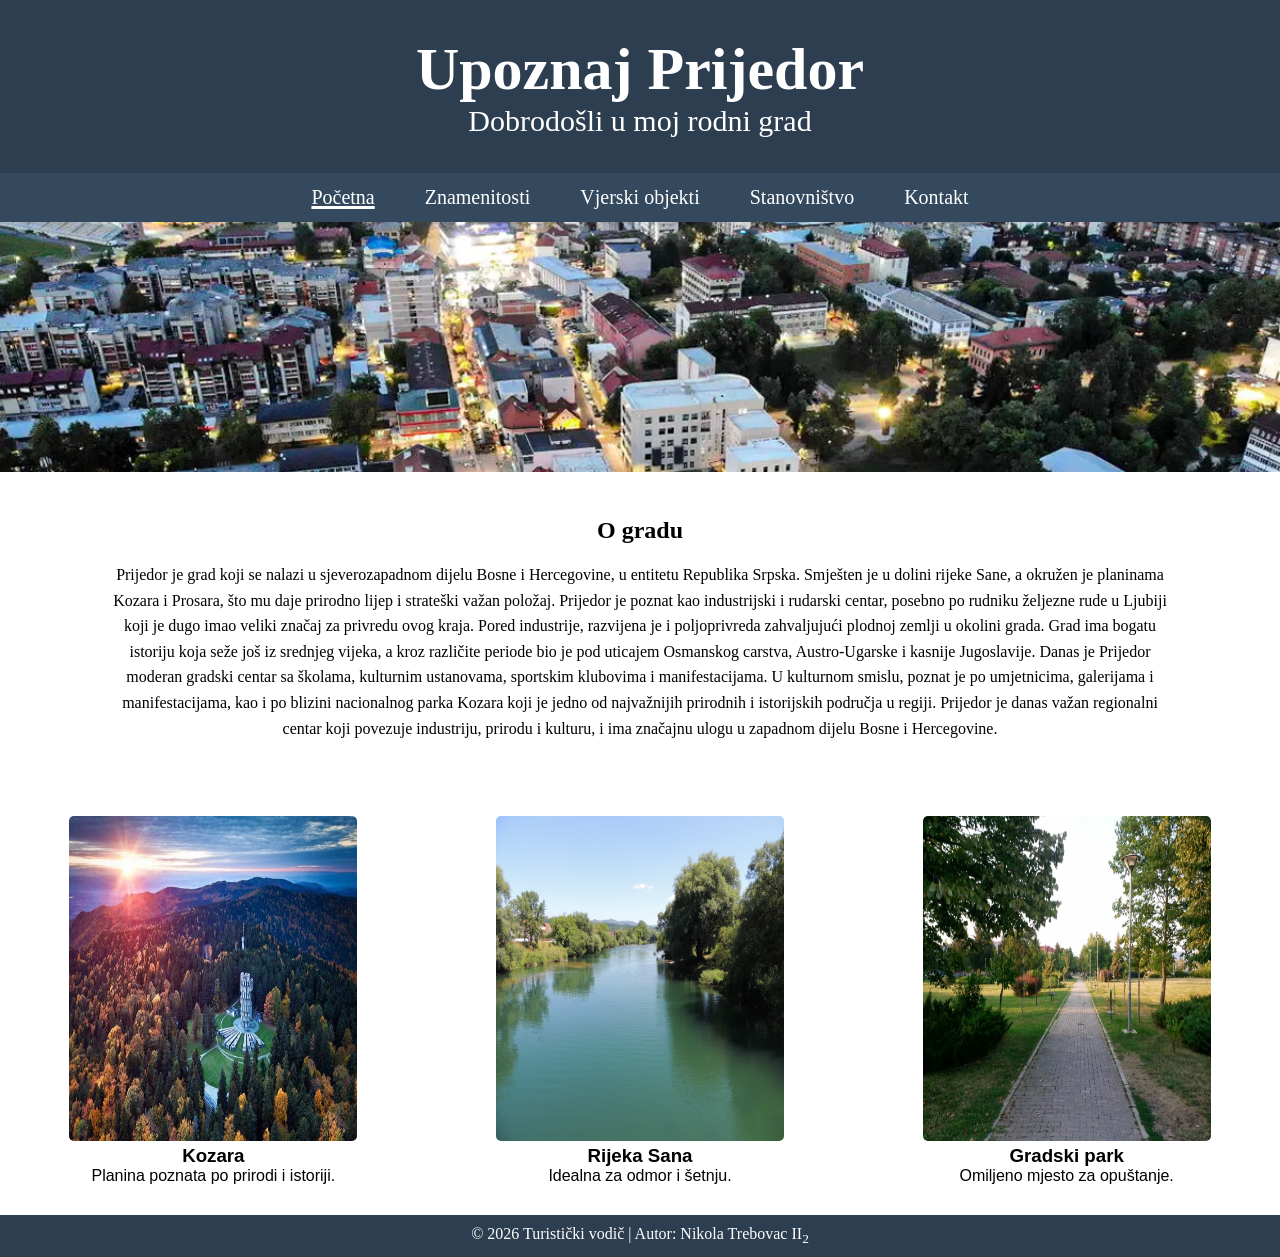
<file: index.html>
<!DOCTYPE html>
<html>
<head>
<meta charset="UTF-8">
<meta name="viewport" content="width=device-width, initial-scale=1.0">
<link rel="stylesheet" href="CSS\stil.css">
<link rel="stylesheet" href="CSS\tekst.css">
<title>Upoznaj Prijedor</title>
</head>
<body>
<header>
<h1>Upoznaj Prijedor</h1>
<p>Dobrodošli u moj rodni grad</p>
</header> 
<nav>
<ul>
<li><a href="index.html" class="aktivnaStr">Početna</a></li>
<li><a href="znamenitosti.html">Znamenitosti</a></li>
<li><a href="crkve.html">Vjerski objekti</a></li>
<li><a href="stanovnistvo.html">Stanovništvo</a></li>
<li><a href="kontakt.html">Kontakt</a></li>
</ul>
</nav>
<section class="prvasec">
</section>
<section class="drugasec">
<h2>O gradu</h2>
<br>
<p>Prijedor je grad koji se nalazi u sjeverozapadnom dijelu Bosne i Hercegovine, u entitetu Republika Srpska. Smješten je u dolini rijeke Sane, a okružen je planinama Kozara i Prosara, što mu daje prirodno lijep i strateški važan položaj.

Prijedor je poznat kao industrijski i rudarski centar, posebno po rudniku željezne rude u Ljubiji koji je dugo imao veliki značaj za privredu ovog kraja. Pored industrije, razvijena je i poljoprivreda zahvaljujući plodnoj zemlji u okolini grada.

Grad ima bogatu istoriju koja seže još iz srednjeg vijeka, a kroz različite periode bio je pod uticajem Osmanskog carstva, Austro-Ugarske i kasnije Jugoslavije. Danas je Prijedor moderan gradski centar sa školama, kulturnim ustanovama, sportskim klubovima i manifestacijama.

U kulturnom smislu, poznat je po umjetnicima, galerijama i manifestacijama, kao i po blizini nacionalnog parka Kozara koji je jedno od najvažnijih prirodnih i istorijskih područja u regiji.

Prijedor je danas važan regionalni centar koji povezuje industriju, prirodu i kulturu, i ima značajnu ulogu u zapadnom dijelu Bosne i Hercegovine.</p>
</section>
 <section class="galerija">
        <div class="kolone">
            <div class="kolona">
                <img src="SLIKE/kozara.jpg" alt="">
                <h3>Kozara</h3>
                <p>Planina poznata po prirodi i istoriji.</p>
            </div>

            <div class="kolona">
                <img src="SLIKE/sana.jpg" alt="">
                <h3>Rijeka Sana</h3>
                <p>Idealna za odmor i šetnju.</p>
            </div>

            <div class="kolona">
                <img src="SLIKE/park.jpg" alt="">
                <h3>Gradski park</h3>
                <p>Omiljeno mjesto za opuštanje.</p>
            </div>
        </div>
    </section>
	<footer>
	<p>&copy 2026 Turistički vodič | Autor: Nikola Trebovac II<sub>2</sub></p>
	</footer>
</body>
</html>
</file>
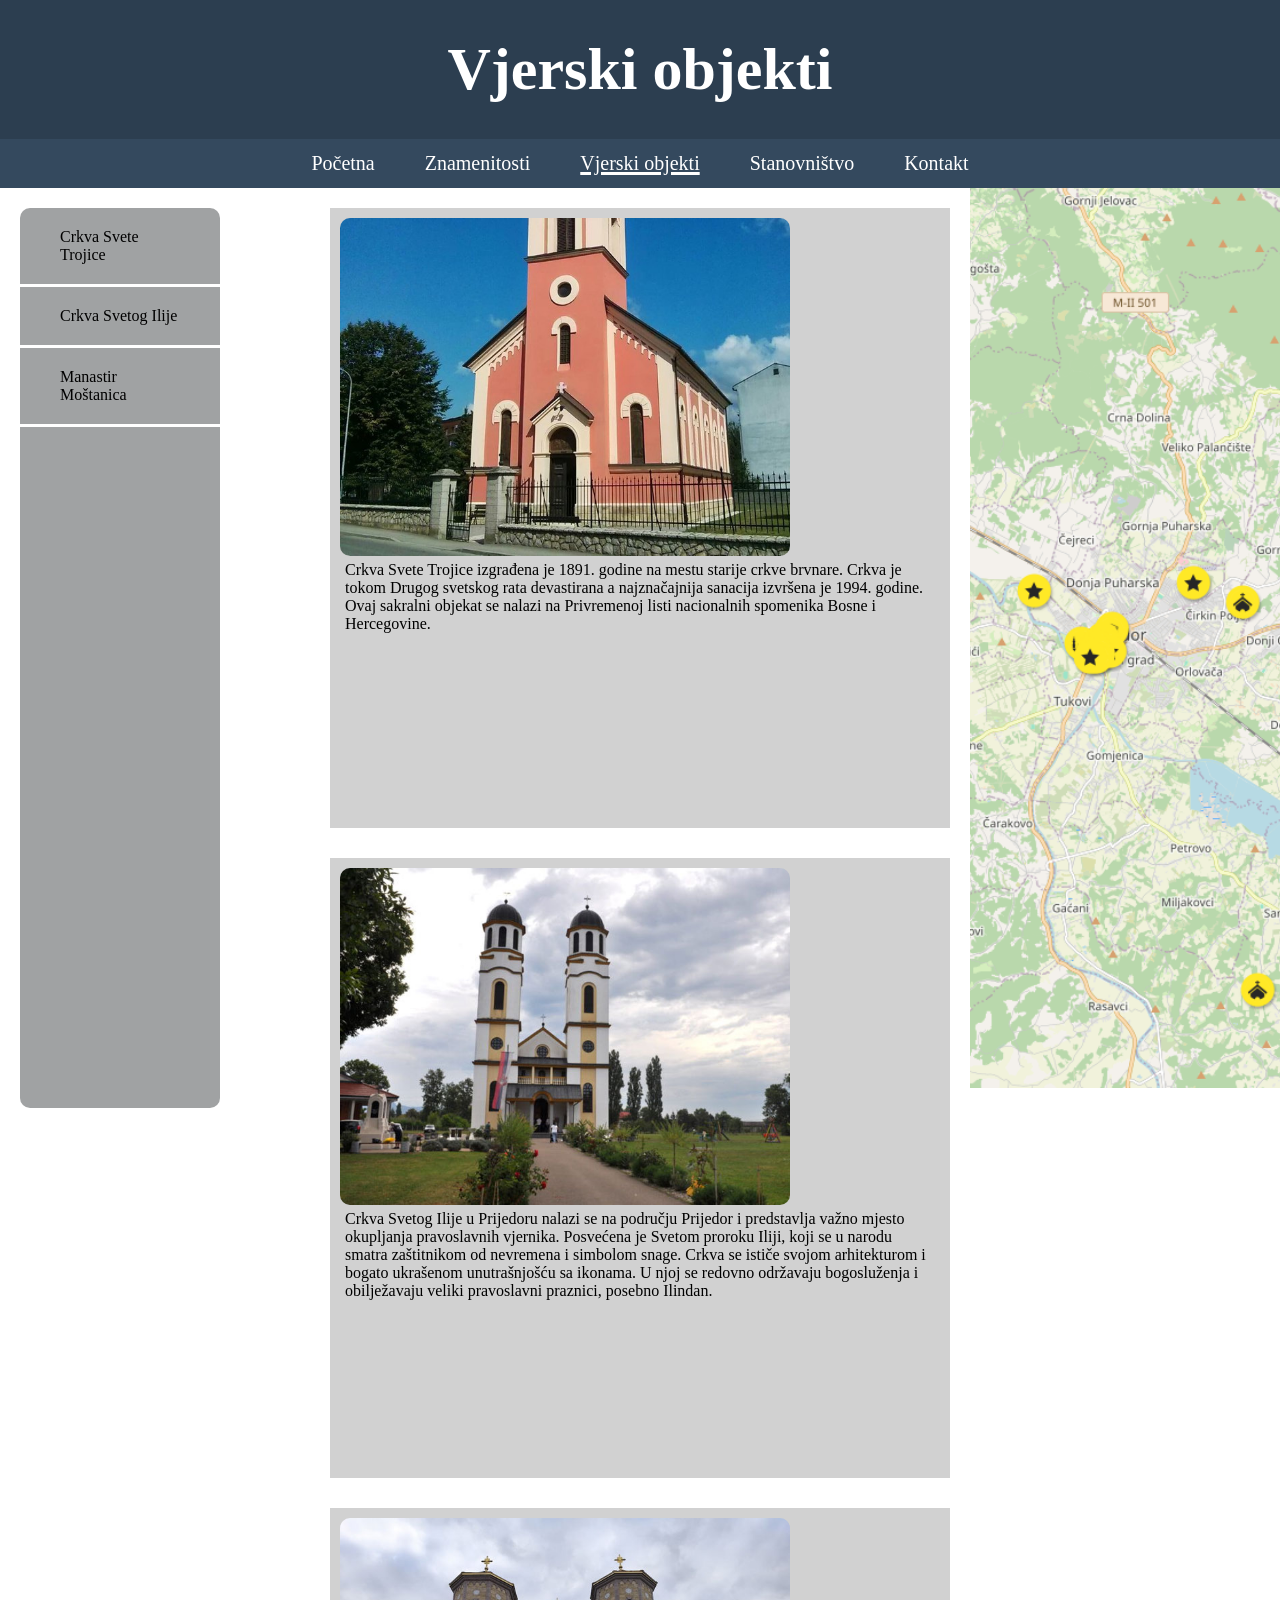
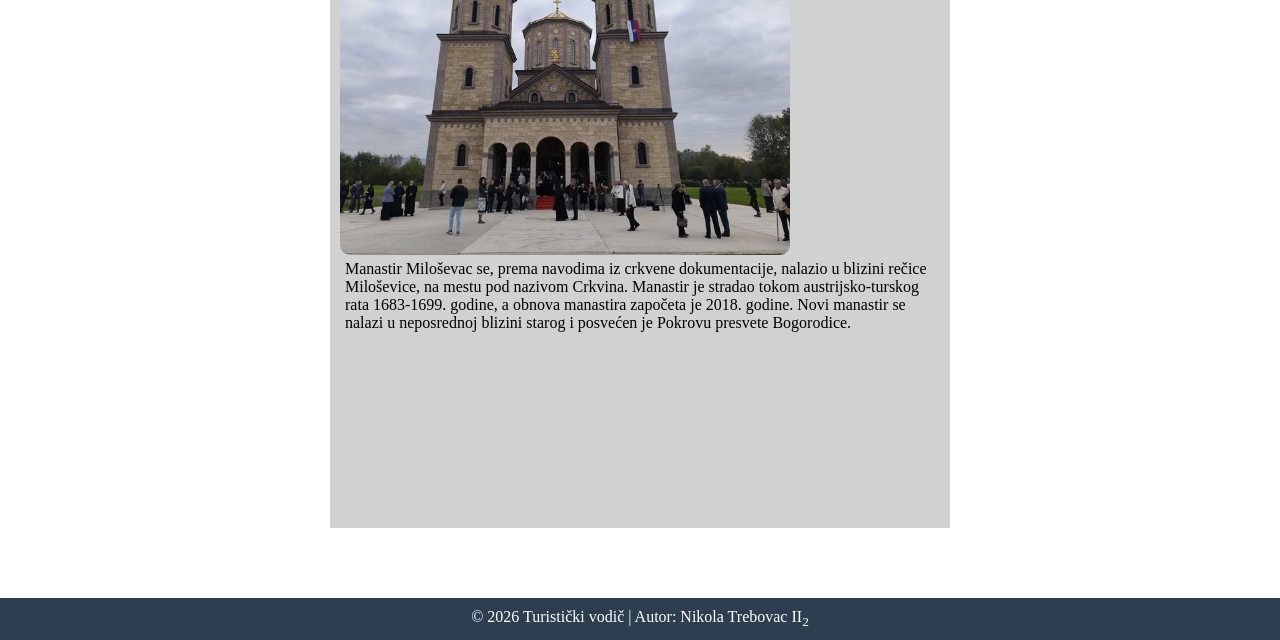
<file: crkve.html>
<!DOCTYPE html>
<html>
<head>
<meta name="viewport" content="width=device-width, initial-scale=1.0">
<meta charset="UTF-8">
<link rel="stylesheet" href="CSS\stil.css">
<link rel="stylesheet" href="CSS\tekst.css">
<title>Vjerski objekti</title>
</head>
<body>
<header>
<h1>Vjerski objekti</h1>
</header> 
<nav>
<ul>
<li><a href="index.html">Početna</a></li>
<li><a href="znamenitosti.html">Znamenitosti</a></li>
<li><a href="crkve.html" class="aktivnaStr">Vjerski objekti</a></li>
<li><a href="stanovnistvo.html">Stanovništvo</a></li>
<li><a href="kontakt.html">Kontakt</a></li>
</ul>
</nav>
<div class="galerija2">
    <aside class="lijevo">
	<ul>
        <li><a href="#trojica">Crkva Svete Trojice</a></li>
        <li><a href="#ilija">Crkva Svetog Ilije</a></li>
        <li><a href="#mostanica">Manastir Moštanica</a></li>
	</ul>
    </aside>
    <div class="centar">
        <div class="crkva" id="trojica">
            <img src="SLIKE/Svete_trojece.jpg">
			<p>Crkva Svete Trojice izgrađena je 1891. godine na mestu starije crkve brvnare. Crkva je tokom Drugog svetskog rata devastirana a najznačajnija sanacija izvršena je 1994. godine. Ovaj sakralni objekat se nalazi na Privremenoj listi nacionalnih spomenika Bosne i Hercegovine.</p>
        </div>
        <div class="crkva" id="ilija">
            <img src="SLIKE/svetogilije.jpg">
			<p>Crkva Svetog Ilije u Prijedoru nalazi se na području Prijedor i predstavlja važno mjesto okupljanja pravoslavnih vjernika. Posvećena je Svetom proroku Iliji, koji se u narodu smatra zaštitnikom od nevremena i simbolom snage. Crkva se ističe svojom arhitekturom i bogato ukrašenom unutrašnjošću sa ikonama. U njoj se redovno održavaju bogosluženja i obilježavaju veliki pravoslavni praznici, posebno Ilindan.</p>
        </div>
        <div class="crkva" id="mostanica">
            <img src="SLIKE/milosevac.jpg">
			<p>Manastir Miloševac se, prema navodima iz crkvene dokumentacije, nalazio u blizini rečice Miloševice, na mestu pod nazivom Crkvina. Manastir je stradao tokom austrijsko-turskog rata 1683-1699. godine, a obnova manastira započeta je 2018. godine. Novi manastir se nalazi u neposrednoj blizini starog i posvećen je Pokrovu presvete Bogorodice.</p>
        </div>
    </div>
	<div class="desno">
        <img src="SLIKE/mapa.PNG">
    </div>
</div>
<footer>
	<p>&copy 2026 Turistički vodič | Autor: Nikola Trebovac II<sub>2</sub></p>
	</footer>
</body>
</html>
</file>
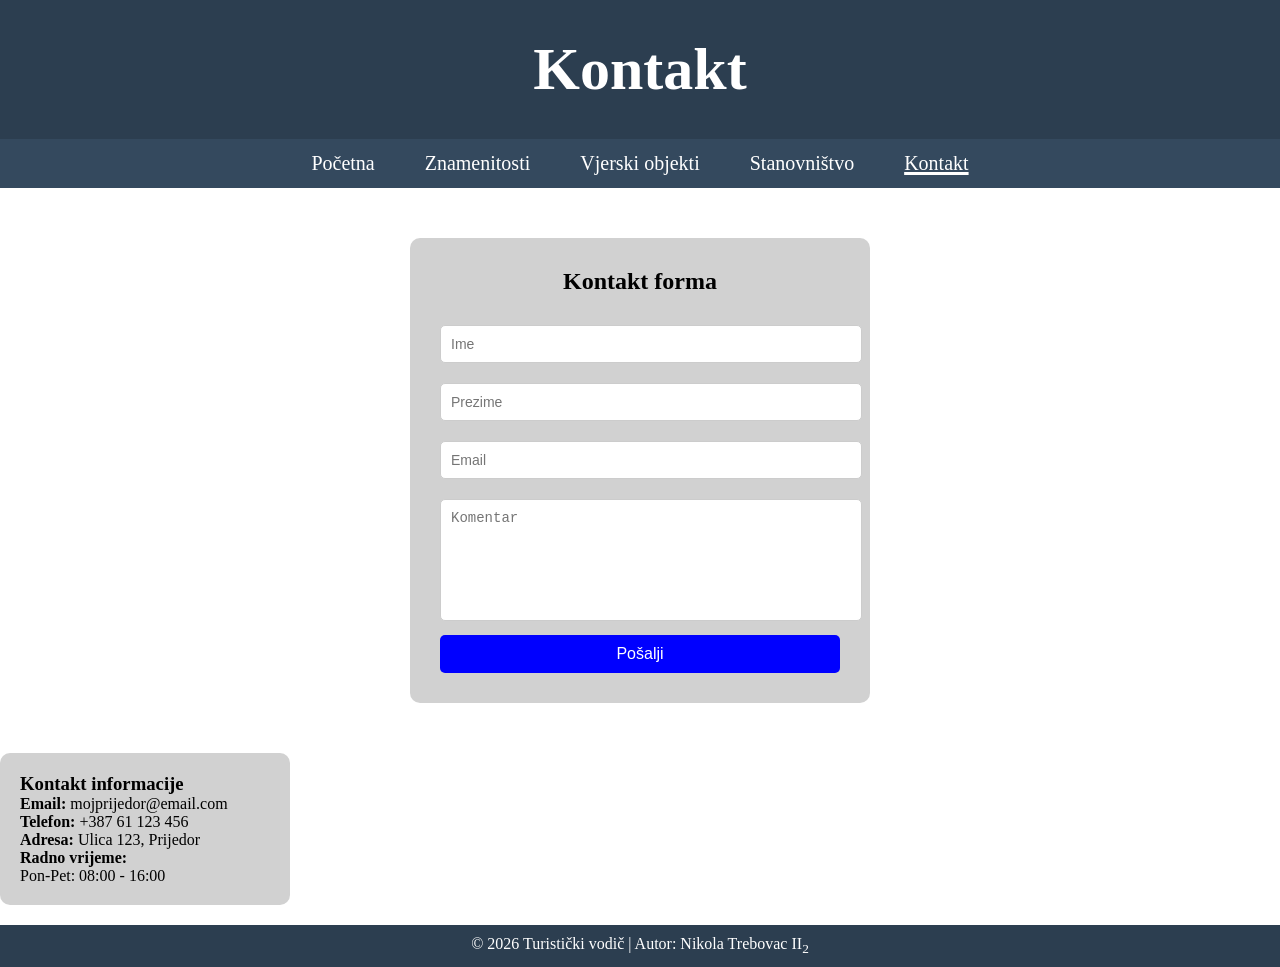
<file: kontakt.html>
<!DOCTYPE html>
<html>
<head>
<meta name="viewport" content="width=device-width, initial-scale=1.0">
<meta charset="UTF-8">
<link rel="stylesheet" href="CSS\forma.css">
<link rel="stylesheet" href="CSS\stil.css">
<link rel="stylesheet" href="CSS\tekst.css">
<title>Kontakt</title>
</head>
<body>
<header>
<h1>Kontakt</h1>
</header> 
<nav>
<ul>
<li><a href="index.html">Početna</a></li>
<li><a href="znamenitosti.html">Znamenitosti</a></li>
<li><a href="crkve.html">Vjerski objekti</a></li>
<li><a href="stanovnistvo.html">Stanovništvo</a></li>
<li><a href="kontakt.html" class="aktivnaStr">Kontakt</a></li>
</ul>
</nav>
<div class="forma">
    <h2>Kontakt forma</h2>
    <form>
        <input type="text" placeholder="Ime" />
        <input type="text" placeholder="Prezime" />
        <input type="email" placeholder="Email" />
        <textarea placeholder="Komentar"></textarea>
        <button type="submit">Pošalji</button>
    </form>
</div>
<aside>
    <h3>Kontakt informacije</h3>
    <p><strong>Email:</strong> mojprijedor@email.com</p>
    <p><strong>Telefon:</strong> +387 61 123 456</p>
    <p><strong>Adresa:</strong> Ulica 123, Prijedor</p>
    <p><strong>Radno vrijeme:</strong><br>Pon-Pet: 08:00 - 16:00</p>
</aside>
<footer>
	<p>&copy 2026 Turistički vodič | Autor: Nikola Trebovac II<sub>2</sub></p>
</footer>
</body>
</html>
</file>
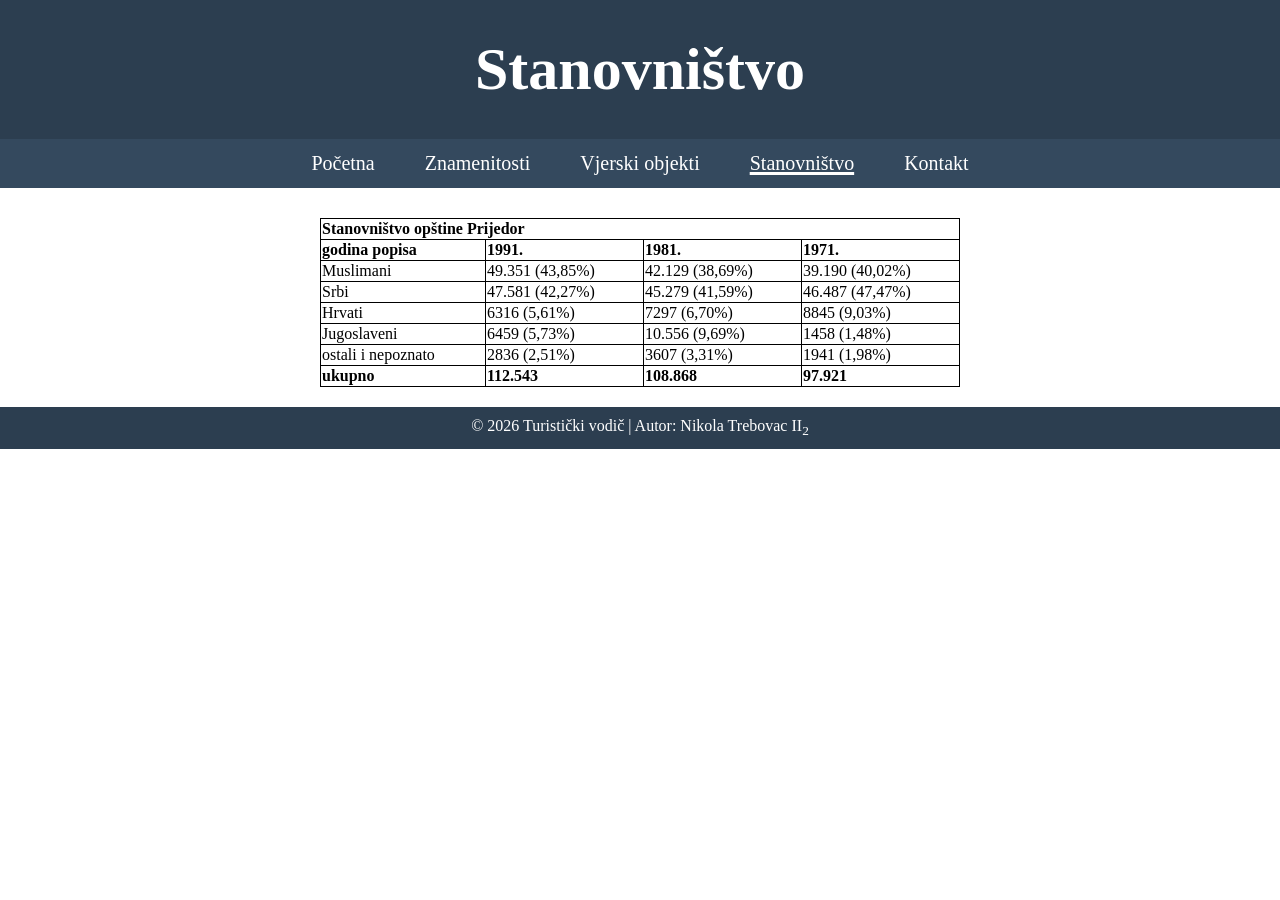
<file: stanovnistvo.html>
<!DOCTYPE html>
<html>
<head>
<meta name="viewport" content="width=device-width, initial-scale=1.0">
<meta charset="UTF-8">
<link rel="stylesheet" href="CSS\tabela.css">
<link rel="stylesheet" href="CSS\stil.css">
<link rel="stylesheet" href="CSS\tekst.css">
<title>Stanovnistvo</title>
</head>
<body>
<header>
<h1>Stanovništvo</h1>
</header> 
<nav>
<ul>
<li><a href="index.html">Početna</a></li>
<li><a href="znamenitosti.html">Znamenitosti</a></li>
<li><a href="crkve.html">Vjerski objekti</a></li>
<li><a href="stanovnistvo.html" class="aktivnaStr">Stanovništvo</a></li>
<li><a href="kontakt.html">Kontakt</a></li>
</ul>
</nav>
<table style="width:50%">
<tr>
    <th colspan="4">Stanovništvo opštine Prijedor</th>
</tr>
<tr>
    <th>godina popisa</th>
    <th>1991.</th>
    <th>1981.</th>
    <th>1971.</th>
</tr>
<tr>
    <td>Muslimani</td>
    <td>49.351 (43,85%)</td>
    <td>42.129 (38,69%)</td>
    <td>39.190 (40,02%)</td>
</tr>
<tr>
    <td>Srbi</td>
    <td>47.581 (42,27%)</td>
    <td>45.279 (41,59%)</td>
    <td>46.487 (47,47%)</td>
</tr>
<tr>
    <td>Hrvati</td>
    <td>6316 (5,61%)</td>
    <td>7297 (6,70%)</td>
    <td>8845 (9,03%)</td>
</tr>
<tr>
    <td>Jugoslaveni</td>
    <td>6459 (5,73%)</td>
    <td>10.556 (9,69%)</td>
    <td>1458 (1,48%)</td>
</tr>
<tr>
    <td>ostali i nepoznato</td>
    <td>2836 (2,51%)</td>
    <td>3607 (3,31%)</td>
    <td>1941 (1,98%)</td>
</tr>
<tr>
    <th>ukupno</th>
    <th>112.543</th>
    <th>108.868</th>
    <th>97.921</th>
</tr>
</table>
<footer>
	<p>&copy 2026 Turistički vodič | Autor: Nikola Trebovac II<sub>2</sub></p>
</footer>
</body>
</html>
</file>
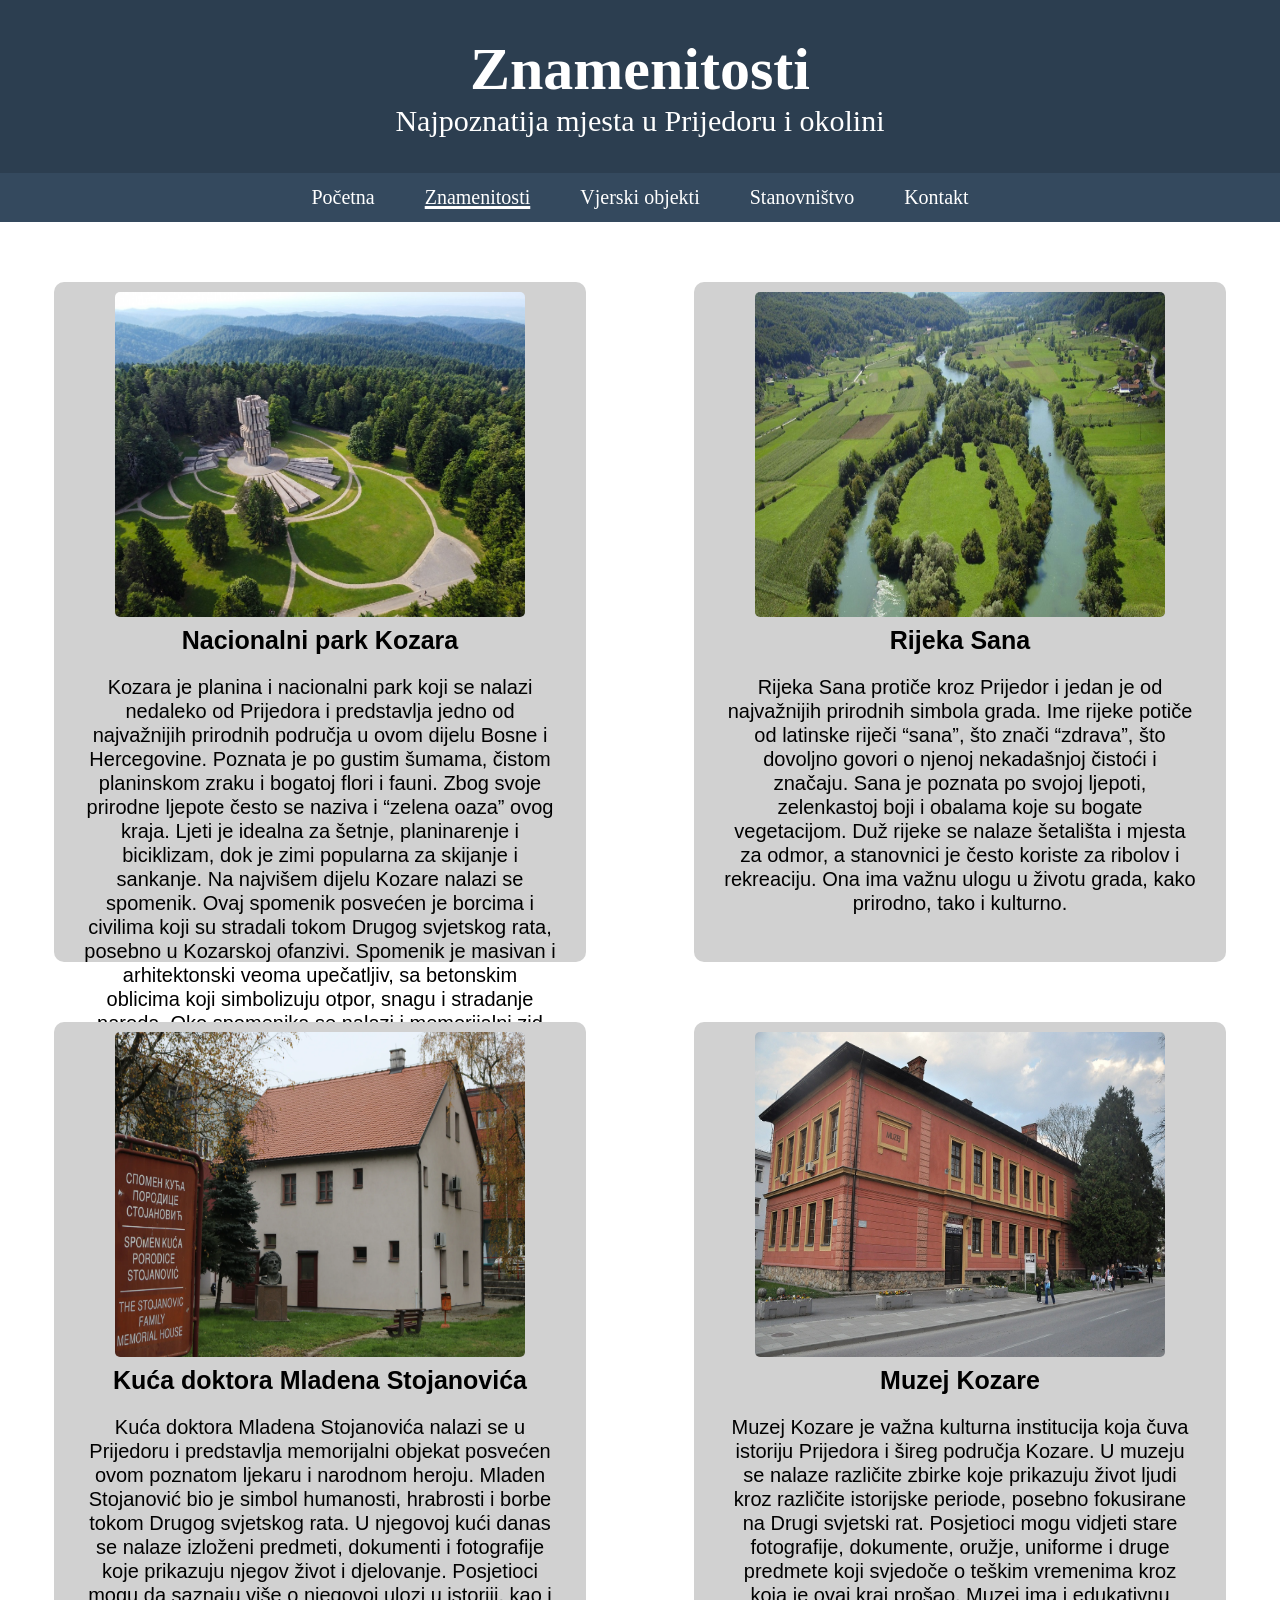
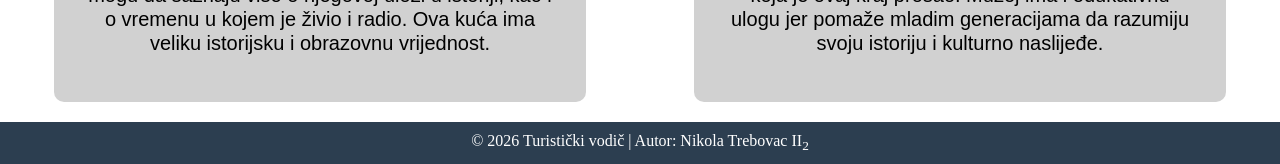
<file: znamenitosti.html>
<!DOCTYPE html>
<html>
<head>
<meta name="viewport" content="width=device-width, initial-scale=1.0">
<link rel="preconnect" href="https://fonts.googleapis.com">
<link rel="preconnect" href="https://fonts.gstatic.com" crossorigin>
<link href="https://fonts.googleapis.com/css2?family=Bpmf+Huninn&family=Roboto:ital,wght@0,100..900;1,100..900&display=swap" rel="stylesheet">
<meta charset="UTF-8">
<link rel="stylesheet" href="CSS\stil.css">
<link rel="stylesheet" href="CSS\tekst.css">
<title>Znamenitosti</title>
</head>
<body>
<header>
<h1>Znamenitosti</h1>
<p>Najpoznatija mjesta u Prijedoru i okolini</p>
</header> 
<nav>
<ul>
<li><a href="index.html">Početna</a></li>
<li><a href="znamenitosti.html" class="aktivnaStr">Znamenitosti</a></li>
<li><a href="crkve.html">Vjerski objekti</a></li>
<li><a href="stanovnistvo.html">Stanovništvo</a></li>
<li><a href="kontakt.html">Kontakt</a></li>
</ul>
</nav>
<section class="galerija">
        <div class="kolone1">
            <div class="kolona1">
                <img src="SLIKE/kozara2.jpg">
                <h3>Nacionalni park Kozara</h3>
                <p>Kozara je planina i nacionalni park koji se nalazi nedaleko od Prijedora i predstavlja jedno od najvažnijih prirodnih područja u ovom dijelu Bosne i Hercegovine. Poznata je po gustim šumama, čistom planinskom zraku i bogatoj flori i fauni. Zbog svoje prirodne ljepote često se naziva i “zelena oaza” ovog kraja.

 Ljeti je idealna za šetnje, planinarenje i biciklizam, dok je zimi popularna za skijanje i sankanje. Na najvišem dijelu Kozare nalazi se spomenik. Ovaj spomenik posvećen je borcima i civilima koji su stradali tokom Drugog svjetskog rata, posebno u Kozarskoj ofanzivi.

Spomenik je masivan i arhitektonski veoma upečatljiv, sa betonskim oblicima koji simbolizuju otpor, snagu i stradanje naroda. Oko spomenika se nalazi i memorijalni zid sa imenima žrtava, što cijelom mjestu daje snažnu emotivnu i istorijsku vrijednost.</p>
            </div>

            <div class="kolona1">
                <img src="SLIKE/sana2.jpg">
                <h3>Rijeka Sana</h3>
                <p>Rijeka Sana protiče kroz Prijedor i jedan je od najvažnijih prirodnih simbola grada. Ime rijeke potiče od latinske riječi “sana”, što znači “zdrava”, što dovoljno govori o njenoj nekadašnjoj čistoći i značaju.

Sana je poznata po svojoj ljepoti, zelenkastoj boji i obalama koje su bogate vegetacijom. Duž rijeke se nalaze šetališta i mjesta za odmor, a stanovnici je često koriste za ribolov i rekreaciju. Ona ima važnu ulogu u životu grada, kako prirodno, tako i kulturno.</p>
            </div>
        </div>
		<div class="kolone1">
            <div class="kolona1">
                <img src="SLIKE/kuca.webp">
                <h3>Kuća doktora Mladena Stojanovića</h3>
                <p>Kuća doktora Mladena Stojanovića nalazi se u Prijedoru i predstavlja memorijalni objekat posvećen ovom poznatom ljekaru i narodnom heroju. Mladen Stojanović bio je simbol humanosti, hrabrosti i borbe tokom Drugog svjetskog rata.

U njegovoj kući danas se nalaze izloženi predmeti, dokumenti i fotografije koje prikazuju njegov život i djelovanje. Posjetioci mogu da saznaju više o njegovoj ulozi u istoriji, kao i o vremenu u kojem je živio i radio. Ova kuća ima veliku istorijsku i obrazovnu vrijednost.</p>
            </div>

            <div class="kolona1">
                <img src="SLIKE/muzej.jpg">
                <h3>Muzej Kozare</h3>
                <p>Muzej Kozare je važna kulturna institucija koja čuva istoriju Prijedora i šireg područja Kozare. U muzeju se nalaze različite zbirke koje prikazuju život ljudi kroz različite istorijske periode, posebno fokusirane na Drugi svjetski rat.

Posjetioci mogu vidjeti stare fotografije, dokumente, oružje, uniforme i druge predmete koji svjedoče o teškim vremenima kroz koja je ovaj kraj prošao. Muzej ima i edukativnu ulogu jer pomaže mladim generacijama da razumiju svoju istoriju i kulturno naslijeđe.</p>
            </div>
        </div>
    </section>
	<footer>
	<p>&copy 2026 Turistički vodič | Autor: Nikola Trebovac II<sub>2</sub></p>
	</footer>
</body>
</html>
</file>
